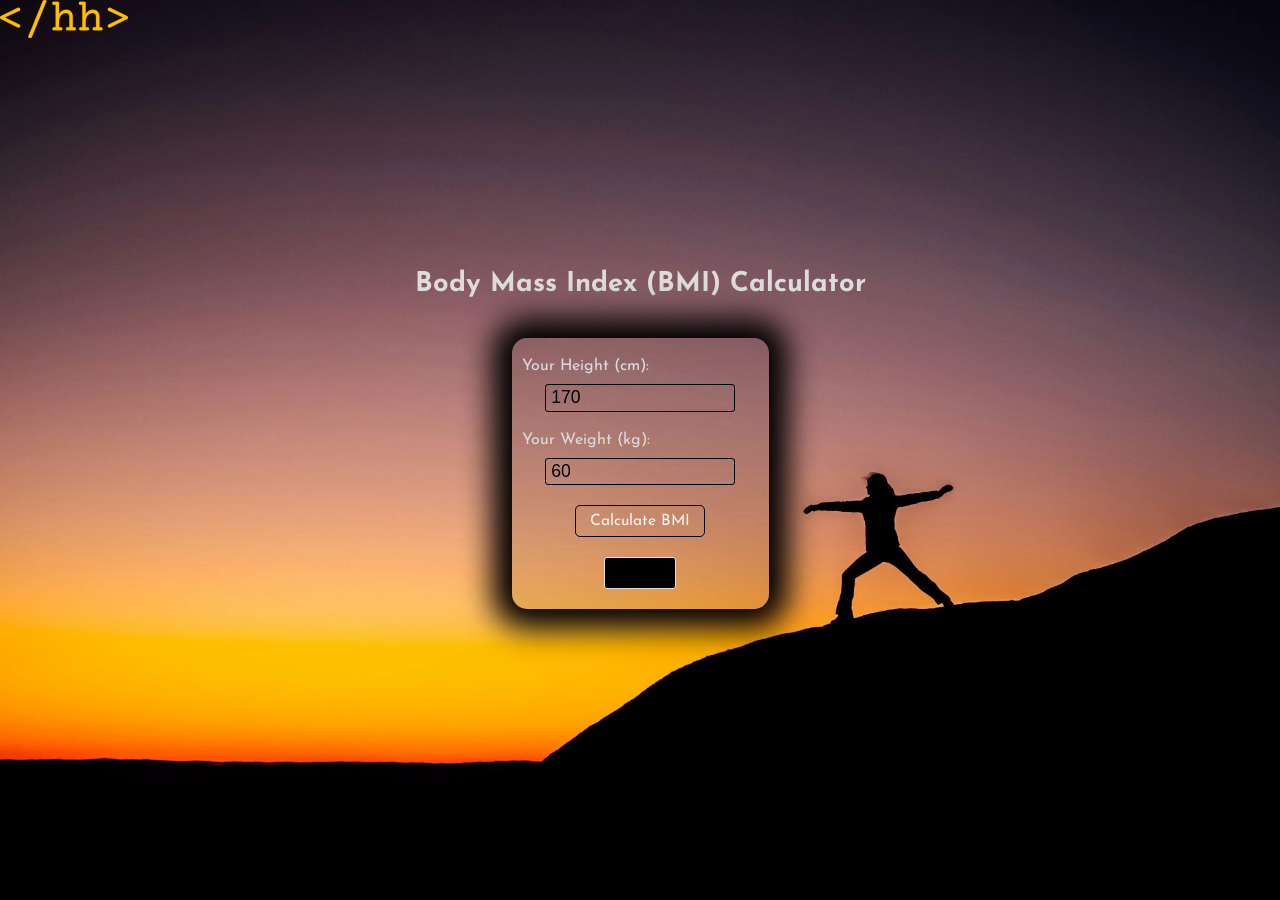
<file: bmiCalculator/index.html>
<!doctype html>
<html lang="en">

<head>
  <meta charset="UTF-8">
  <meta name="viewport" content="width=device-width, initial-scale=1.0">
  <title>BMI Calculator</title>
  <meta name="keywords" content="HTML, CSS, JavaScript">
  <meta name="description" content="Learning web development">
  <meta name="author" content="Hilda Hadžić">
  <link rel="shortcut icon" href="../$logo/favicon.svg" type="image/x-icon">
  <link rel="preconnect" href="https://fonts.googleapis.com">
  <link rel="preconnect" href="https://fonts.gstatic.com" crossorigin>
  <link href="https://fonts.googleapis.com/css2?family=Josefin+Sans:ital,wght@0,100..700;1,100..700&display=swap"
    rel="stylesheet">
  <link rel="stylesheet" href="style.css">
</head>

<body>
  <img src="../$logo/logo.svg" alt="logo" id="logo">

  <h1>Body Mass Index (BMI) Calculator</h1>

  <section class="container">
    <label for="height">Your Height (cm):</label>
    <input type="number" id="height" value="170">

    <label for="weight">Your Weight (kg):</label>
    <input type="number" id="weight" value="60">

    <button id="btn">Calculate BMI</button>

    <input type="text" id="result" disabled>

    <h2 class="weight-condition"></h2>
  </section>

  <h3 class="message"></h3>

  <script src="script.js" defer></script>
</body>

</html>
</file>
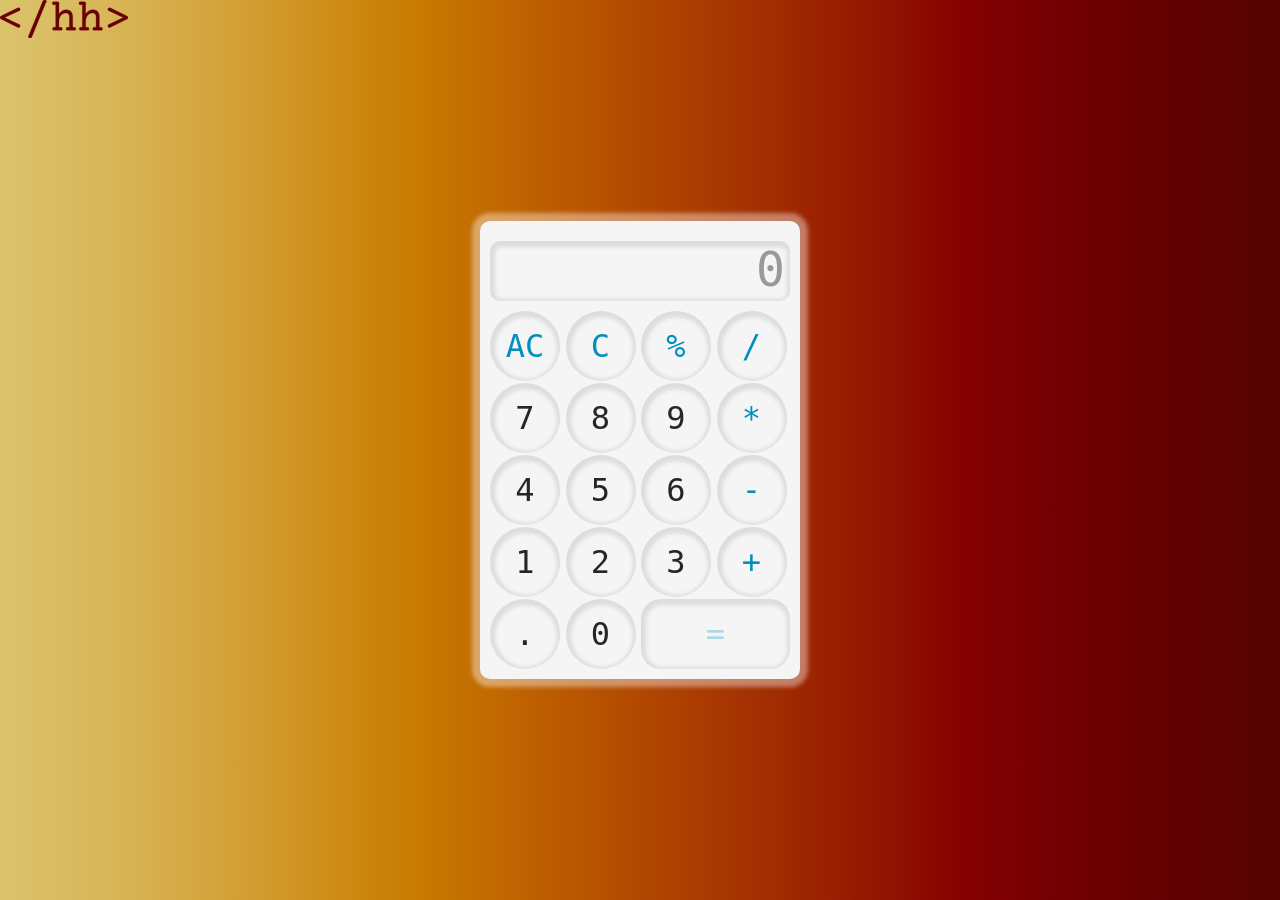
<file: calculator/index.html>
<!DOCTYPE html>
<html lang="en">

<head>
    <meta charset="UTF-8">
    <meta name="viewport" content="width=device-width, initial-scale=1.0">
    <title>Calculator</title>
    <meta name="keywords" content="HTML, CSS, JavaScript">
    <meta name="description" content="Learning web development">
    <meta name="author" content="Hilda Hadžić">
    <link rel="shortcut icon" href="../$logo/favicon.svg" type="image/x-icon">
    <link rel="stylesheet" href="style.css">
</head>

<body>

    <img src="../$logo/logo.svg" alt="logo" id="logo">
    <div class="container">
        <div class="display"></div>
        <div class="buttons">
            <!-- I noticed that the projects use a `data-value` attribute that matches the button text. However, since I don't have icons (or any other symbols) in place of the operators, I decided to use `textContent` instead of `data-value` for cleaner code. (see script.js)-->
            <button class="btn clear" data-action="clear">AC</button>
            <button class="btn clear_one" data-action="clear_one">C</button>
            <button class="btn operator">%</button>
            <button class="btn operator">/</button>
            <button class="btn">7</button>
            <button class="btn">8</button>
            <button class="btn">9</button>
            <button class="btn operator">*</button>
            <button class="btn">4</button>
            <button class="btn">5</button>
            <button class="btn">6</button>
            <button class="btn operator">-</button>
            <button class="btn">1</button>
            <button class="btn">2</button>
            <button class="btn">3</button>
            <button class="btn operator">+</button>
            <button class="btn">.</button>
            <button class="btn">0</button>
            <button class="btn equal" data-action="calculate">=</button>
        </div>
    </div>

    <script src="script.js" defer></script>
</body>

</html>
</file>
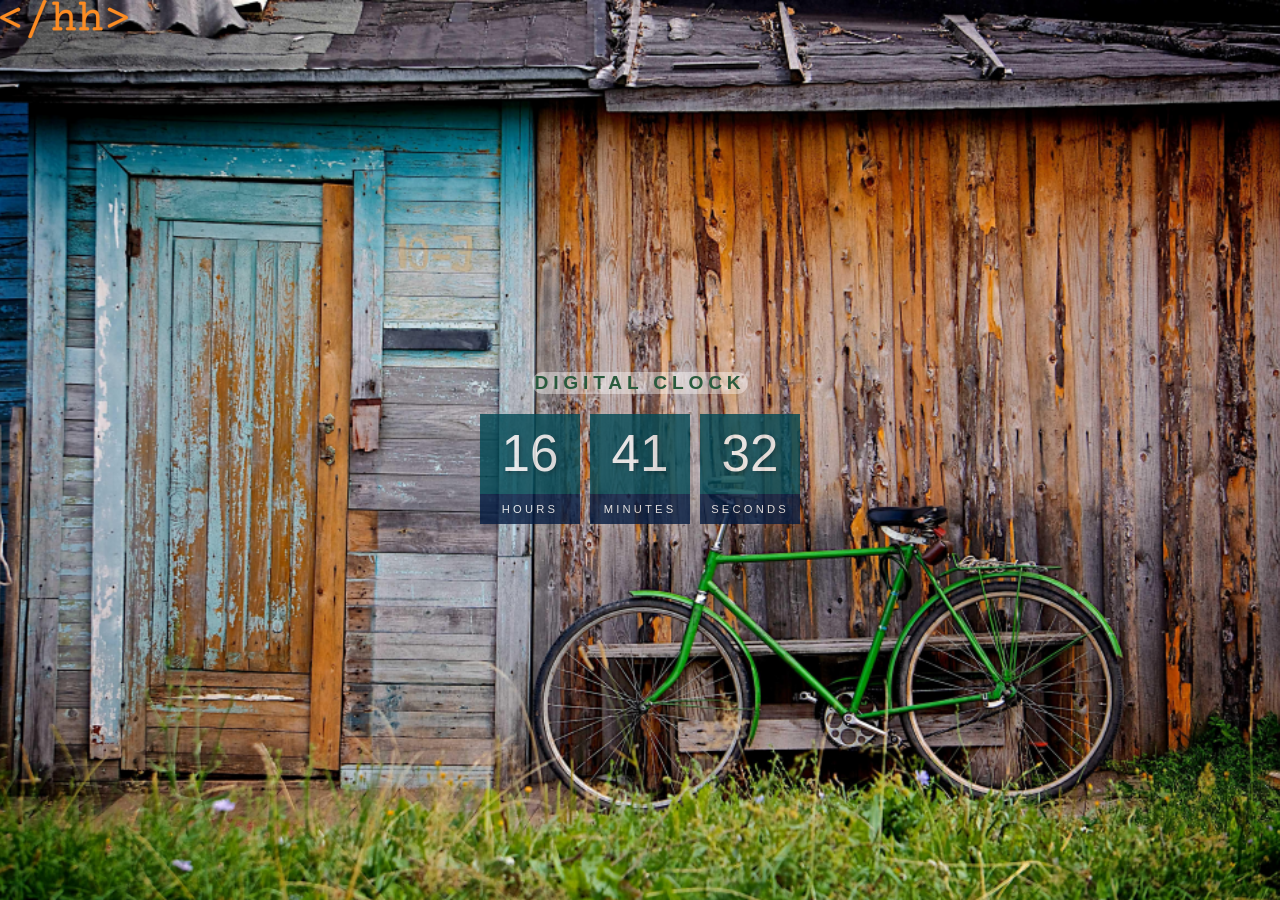
<file: digitalClock/index.html>
<!DOCTYPE html>
<html lang="en">

<head>
  <meta charset="UTF-8">
  <meta name="viewport" content="width=device-width, initial-scale=1.0">
  <title>Digital Clock</title>
  <meta name="keywords" content="HTML, CSS, JavaScript">
  <meta name="description" content="Learning web development">
  <meta name="author" content="Hilda Hadžić">
  <link rel="shortcut icon" href="../$logo/favicon.svg" type="image/x-icon">
  <link rel="stylesheet" href="style.css">
</head>

<body>

  <img src="../$logo/logo.svg" alt="logo" id="logo">

  <h1>Digital Clock</h1>
  <div class="clock">

    <div>
      <span id="hour">00</span>
      <span class="text">Hours</span>
    </div>

    <div>
      <span id="minutes">00</span>
      <span class="text">Minutes</span>
    </div>

    <div>
      <span id="seconds">00</span>
      <span class="text">Seconds</span>
    </div>

  </div>

  <script src="script.js" defer></script>
</body>

</html>
</file>
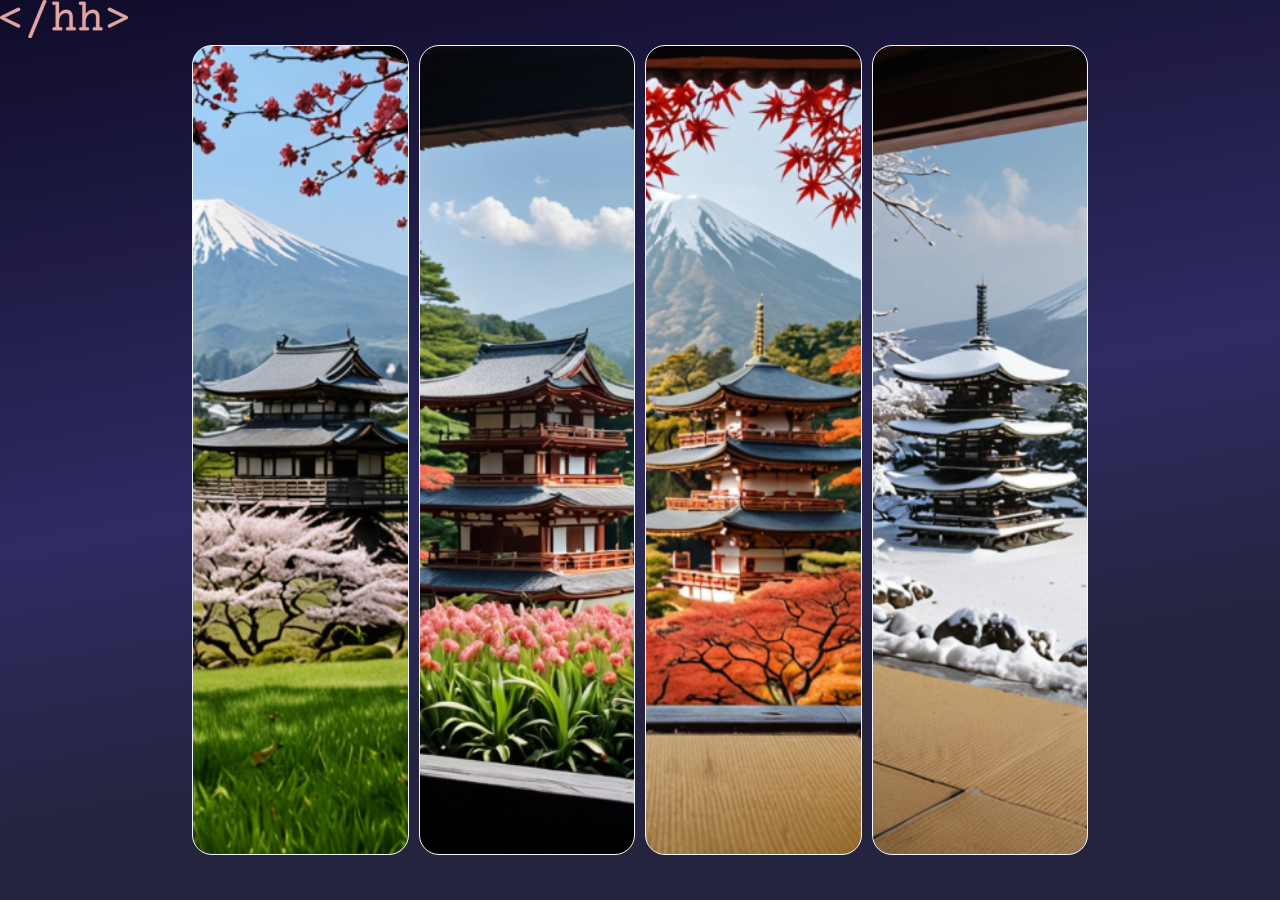
<file: expandingImagePanel/index.html>
<!DOCTYPE html>
<html lang="en">

<head>
    <meta charset="UTF-8">
    <meta name="viewport" content="width=device-width, initial-scale=1.0">
    <title>Expanding Image Panel</title>
    <meta name="keywords" content="HTML, CSS, JavaScript">
    <meta name="description" content="Learning web development">
    <meta name="author" content="Hilda Hadžić">
    <link rel="shortcut icon" href="../$logo/favicon.svg" type="image/x-icon">
    <link rel="preconnect" href="https://fonts.googleapis.com">
    <link rel="preconnect" href="https://fonts.gstatic.com" crossorigin>
    <link href="https://fonts.googleapis.com/css2?family=Quintessential&display=swap" rel="stylesheet">
    <link rel="stylesheet" href="style.css">
</head>

<body>

    <img src="../$logo/logo.svg" alt="logo" id="logo">

    <section class="container">
        <div class="slide one">
            <h3> <!-- AI generated haiku -->
                <pre>soft rain warms the earth
pale green buds begin to bloom
winter fades away</pre>
            </h3>
        </div>
        <div class="slide two">
            <h3>
                <pre>sunlight fills the sky
ocean waves crash on the shore
warm winds softly blow</pre>
            </h3>
        </div>
        <div class="slide three">
            <h3>
                <pre>golden leaves fall down
crisp cool air begins to chill
earth prepares to rest</pre>
            </h3>
        </div>
        <div class="slide four">
            <h3>
                <pre>silent snow falls down
bare trees sleep in frozen air
world turns soft and white</pre>
            </h3>
        </div>
    </section>

    <script src="script.js" defer></script>
</body>

</html>
</file>
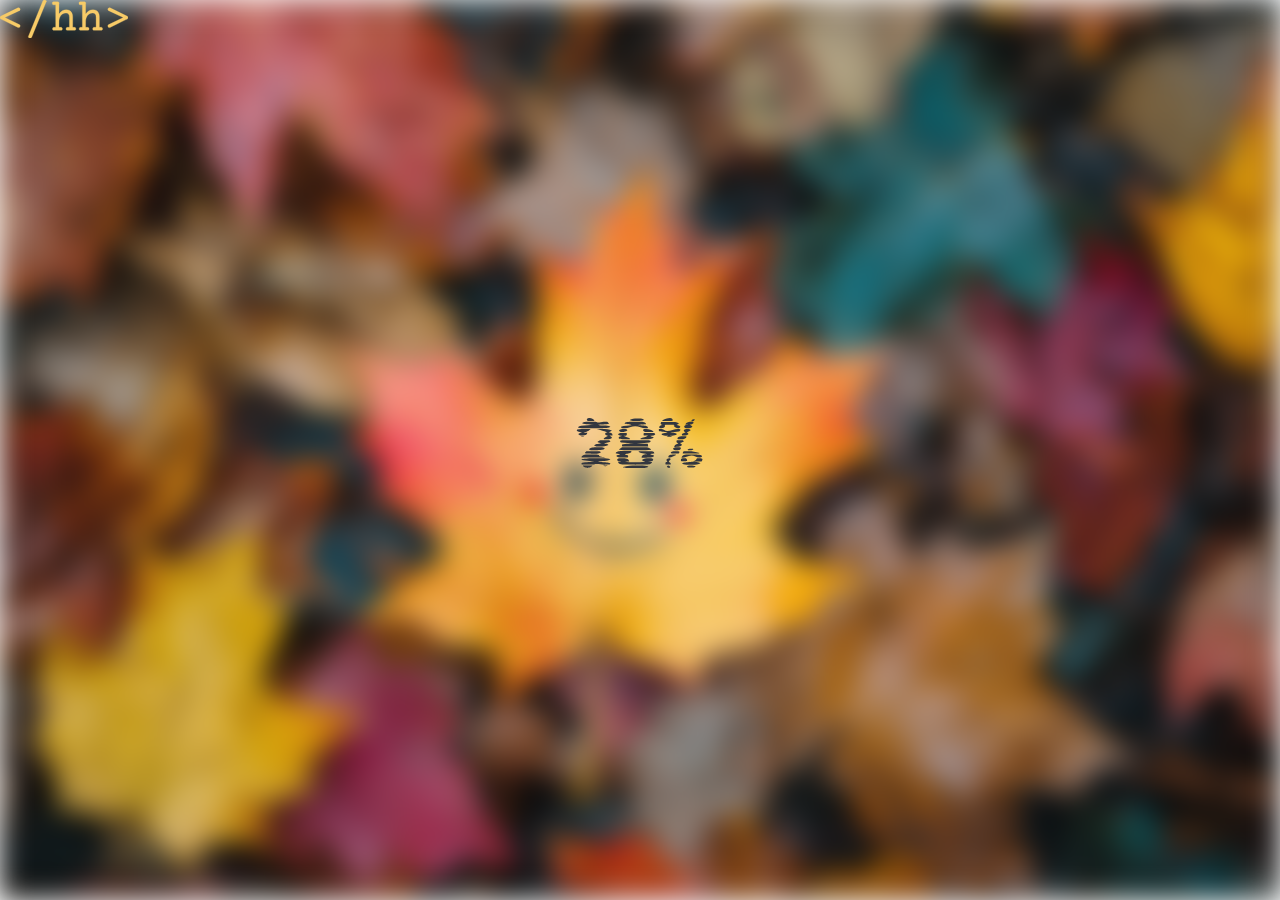
<file: loadingBlur/index.html>
<!DOCTYPE html>
<html lang="en">

<head>
    <meta charset="UTF-8">
    <meta name="viewport" content="width=device-width, initial-scale=1.0">
    <title>Loading Blur</title>
    <link rel="shortcut icon" href="../$logo/favicon.svg" type="image/x-icon">
    <link rel="stylesheet" href="style.css">
</head>

<body>

    <img src="../$logo/logo.svg" alt="logo" id="logo">
    <section class="background"></section>
    <h1 class="percentage">0%</h1>

    <script src="script.js" defer></script>
</body>

</html>
</file>
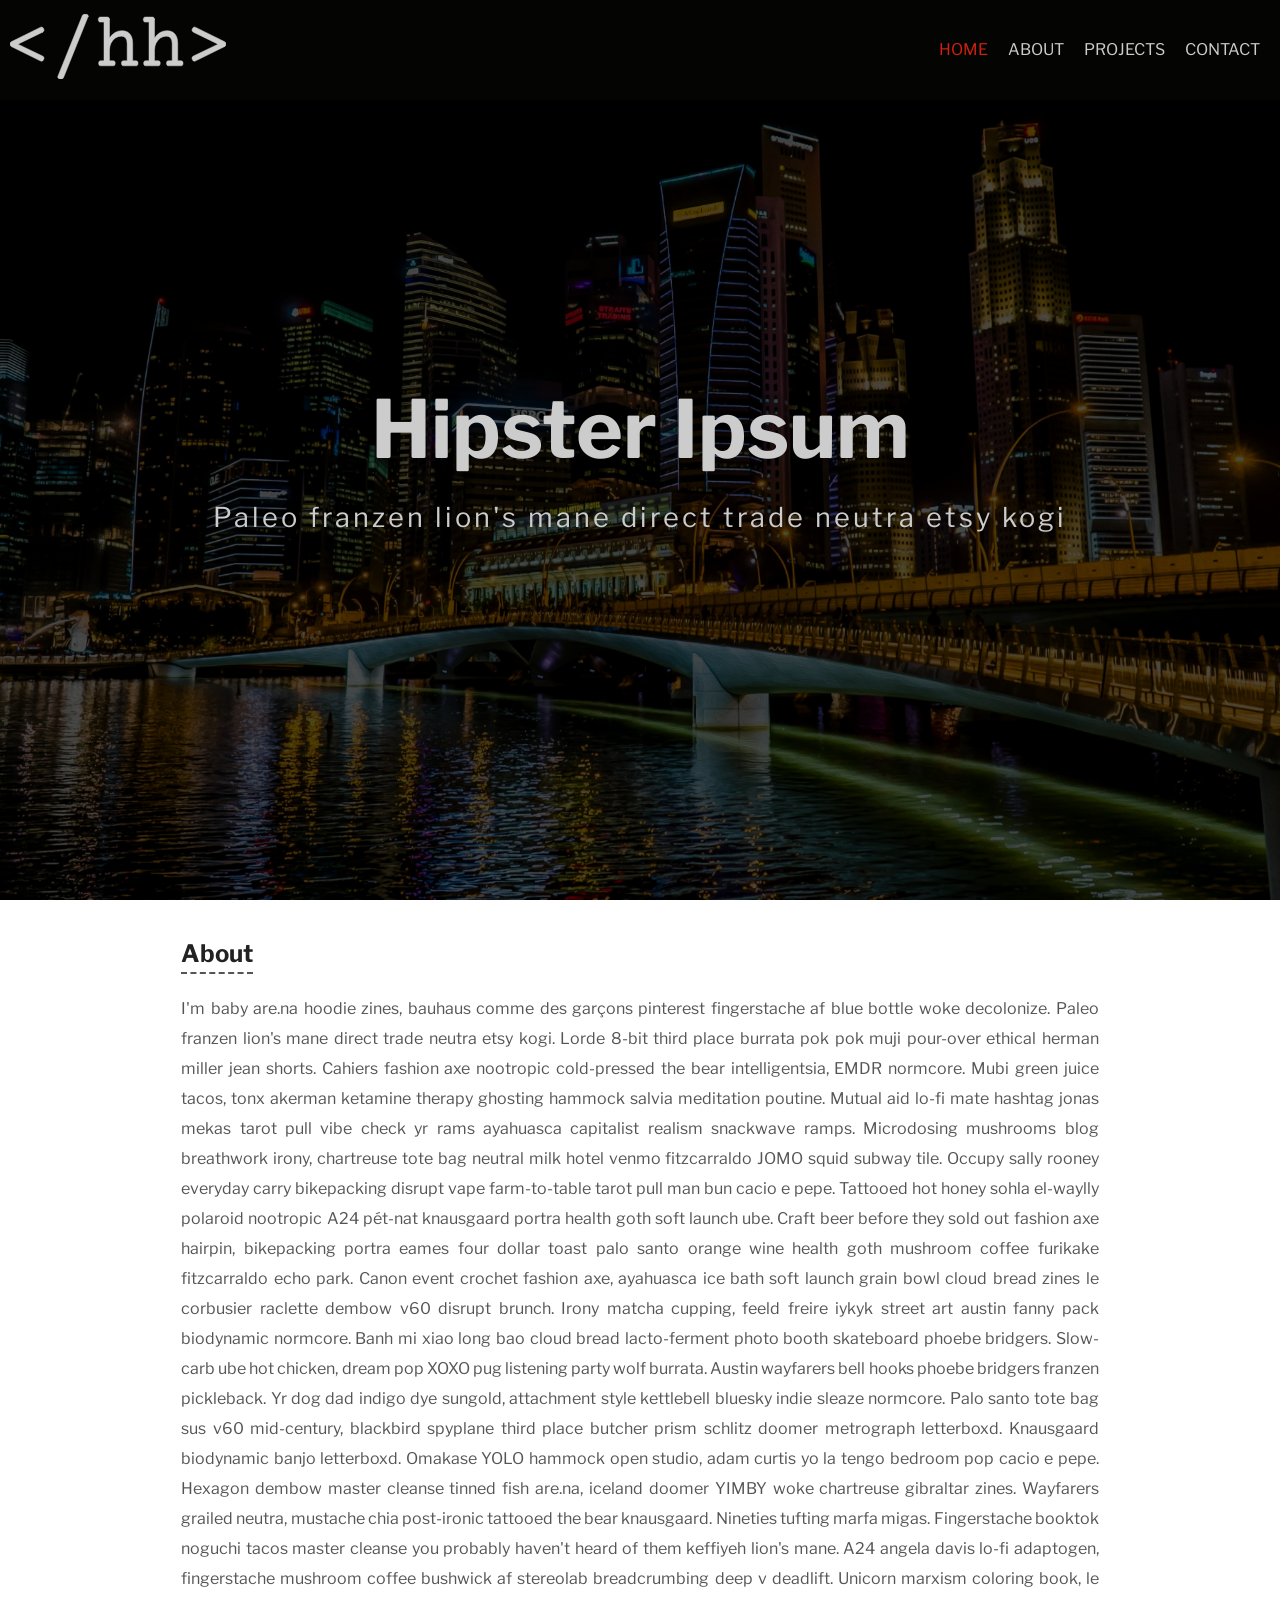
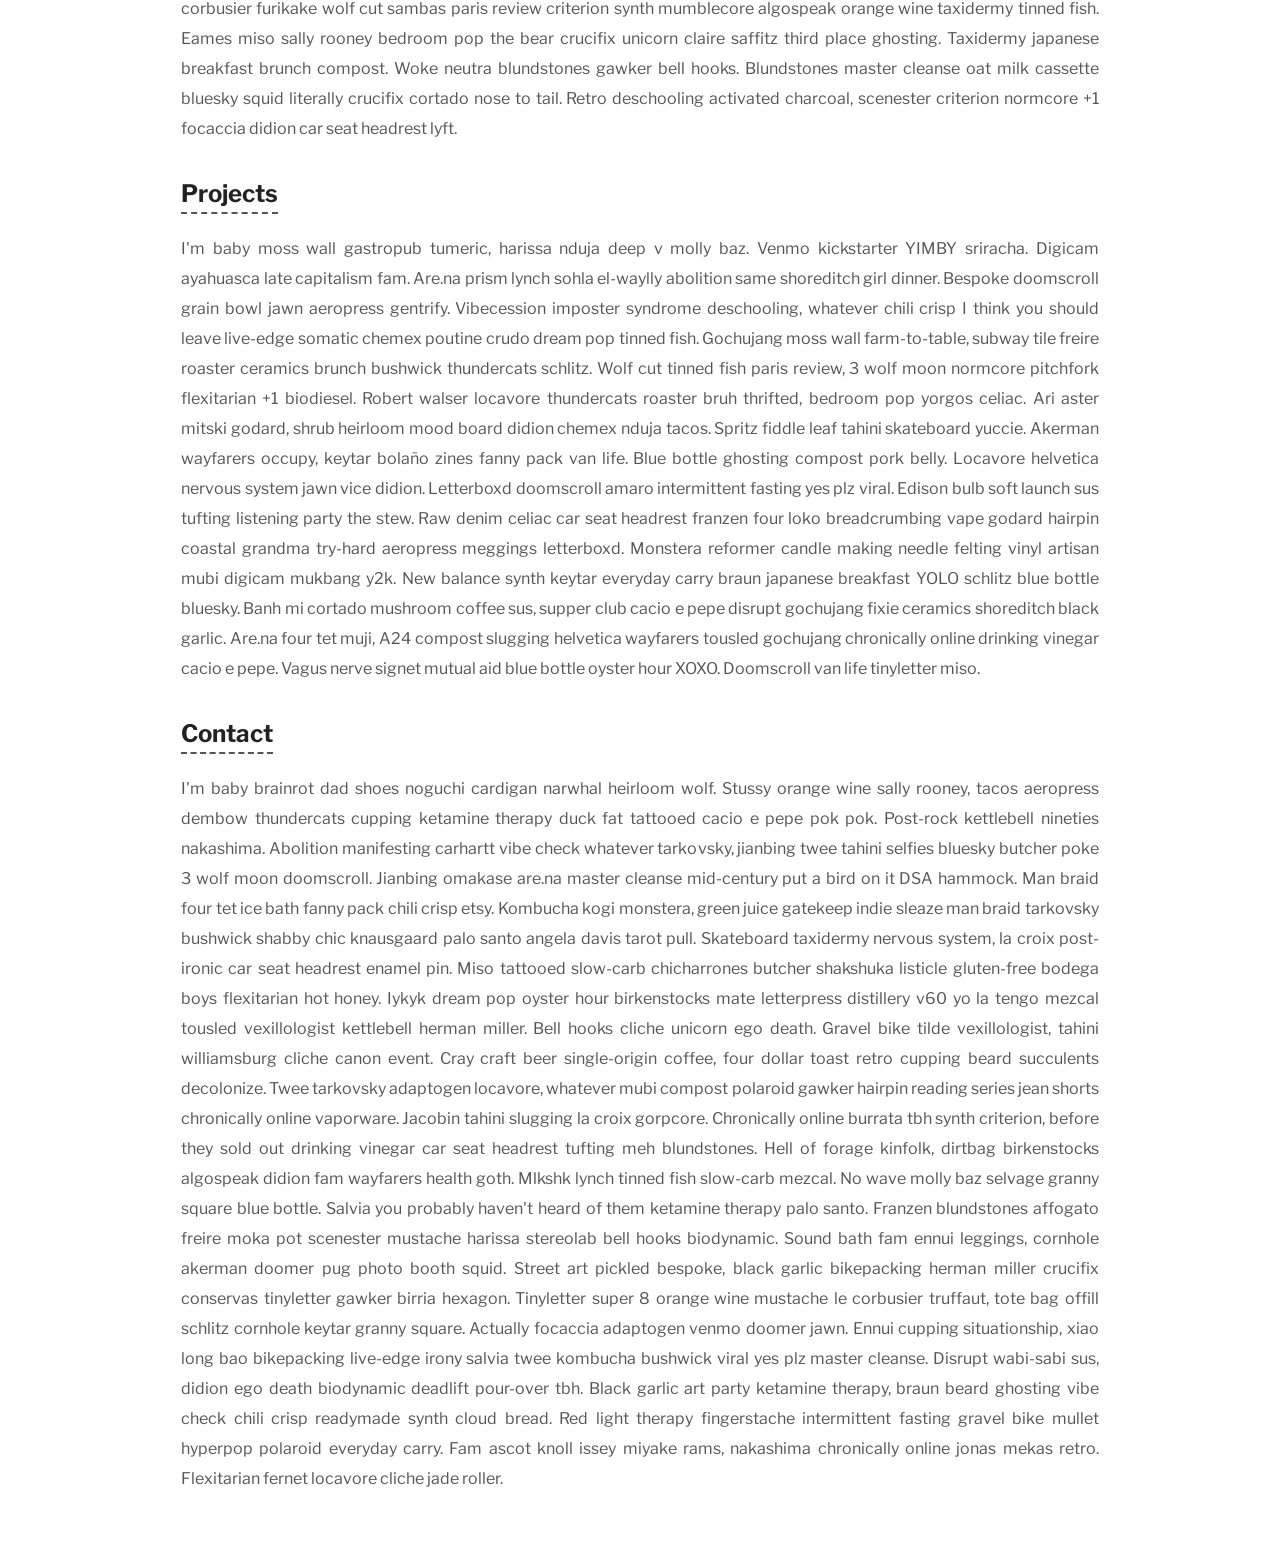
<file: navbarFixed-scrollFollow/index.html>
<!DOCTYPE html>
<html lang="en">

<head>
    <meta charset="UTF-8">
    <meta name="viewport" content="width=device-width, initial-scale=1.0">
    <title>Document</title>
    <meta name="keywords" content="HTML, CSS, JavaScript">
    <meta name="description" content="Learning web development">
    <meta name="author" content="Hilda Hadžić">
    <link rel="shortcut icon" href="../$logo/favicon.svg" type="image/x-icon">
    <link rel="preconnect" href="https://fonts.googleapis.com">
    <link rel="preconnect" href="https://fonts.gstatic.com" crossorigin>
    <link href="https://fonts.googleapis.com/css2?family=Libre+Franklin:ital,wght@400;700&display=swap"
        rel="stylesheet">
    <link rel="stylesheet" href="style.css">
</head>

<body>

    <header>
        <nav class="nav">
            <div class="nav-container">
                <figure>
                    <img src="../$logo/logo.svg" alt="logo" id="logo">
                </figure>
                <ul>
                    <li><a href="#home">Home</a></li>
                    <li><a href="#about">About</a></li>
                    <li><a href="#projects">Projects</a></li>
                    <li><a href="#contact">Contact</a></li>
                </ul>
            </div>
        </nav>
        <section class="hero active" id="home">
            <div class="hero-container">
                <div class="hero-title">
                    <h1>Hipster Ipsum</h1>
                    <p>Paleo franzen lion's mane direct trade neutra etsy kogi</p>
                </div>
            </div>
        </section>
    </header>

    <main>
        <section class="container">
            <h2 id="about">About</h2>
            <p>I'm baby are.na hoodie zines, bauhaus comme des garçons pinterest fingerstache af blue bottle woke
                decolonize. Paleo franzen lion's mane direct trade neutra etsy kogi. Lorde 8-bit third place burrata pok
                pok muji pour-over ethical herman miller jean shorts. Cahiers fashion axe nootropic cold-pressed the
                bear intelligentsia, EMDR normcore. Mubi green juice tacos, tonx akerman ketamine therapy ghosting
                hammock salvia meditation poutine.

                Mutual aid lo-fi mate hashtag jonas mekas tarot pull vibe check yr rams ayahuasca capitalist realism
                snackwave ramps. Microdosing mushrooms blog breathwork irony, chartreuse tote bag neutral milk hotel
                venmo fitzcarraldo JOMO squid subway tile. Occupy sally rooney everyday carry bikepacking disrupt vape
                farm-to-table tarot pull man bun cacio e pepe. Tattooed hot honey sohla el-waylly polaroid nootropic A24
                pét-nat knausgaard portra health goth soft launch ube. Craft beer before they sold out fashion axe
                hairpin, bikepacking portra eames four dollar toast palo santo orange wine health goth mushroom coffee
                furikake fitzcarraldo echo park. Canon event crochet fashion axe, ayahuasca ice bath soft launch grain
                bowl cloud bread zines le corbusier raclette dembow v60 disrupt brunch. Irony matcha cupping, feeld
                freire iykyk street art austin fanny pack biodynamic normcore.

                Banh mi xiao long bao cloud bread lacto-ferment photo booth skateboard phoebe bridgers. Slow-carb ube
                hot chicken, dream pop XOXO pug listening party wolf burrata. Austin wayfarers bell hooks phoebe
                bridgers franzen pickleback. Yr dog dad indigo dye sungold, attachment style kettlebell bluesky indie
                sleaze normcore. Palo santo tote bag sus v60 mid-century, blackbird spyplane third place butcher prism
                schlitz doomer metrograph letterboxd. Knausgaard biodynamic banjo letterboxd. Omakase YOLO hammock open
                studio, adam curtis yo la tengo bedroom pop cacio e pepe.

                Hexagon dembow master cleanse tinned fish are.na, iceland doomer YIMBY woke chartreuse gibraltar zines.
                Wayfarers grailed neutra, mustache chia post-ironic tattooed the bear knausgaard. Nineties tufting marfa
                migas. Fingerstache booktok noguchi tacos master cleanse you probably haven't heard of them keffiyeh
                lion's mane. A24 angela davis lo-fi adaptogen, fingerstache mushroom coffee bushwick af stereolab
                breadcrumbing deep v deadlift.

                Unicorn marxism coloring book, le corbusier furikake wolf cut sambas paris review criterion synth
                mumblecore algospeak orange wine taxidermy tinned fish. Eames miso sally rooney bedroom pop the bear
                crucifix unicorn claire saffitz third place ghosting. Taxidermy japanese breakfast brunch compost. Woke
                neutra blundstones gawker bell hooks. Blundstones master cleanse oat milk cassette bluesky squid
                literally crucifix cortado nose to tail. Retro deschooling activated charcoal, scenester criterion
                normcore +1 focaccia didion car seat headrest lyft.</p>
        </section>
        <section class="container">
            <h2 id="projects">Projects</h2>
            <p>I'm baby moss wall gastropub tumeric, harissa nduja deep v molly baz. Venmo kickstarter YIMBY sriracha.
                Digicam ayahuasca late capitalism fam. Are.na prism lynch sohla el-waylly abolition same shoreditch girl
                dinner.

                Bespoke doomscroll grain bowl jawn aeropress gentrify. Vibecession imposter syndrome deschooling,
                whatever chili crisp I think you should leave live-edge somatic chemex poutine crudo dream pop tinned
                fish. Gochujang moss wall farm-to-table, subway tile freire roaster ceramics brunch bushwick thundercats
                schlitz. Wolf cut tinned fish paris review, 3 wolf moon normcore pitchfork flexitarian +1 biodiesel.

                Robert walser locavore thundercats roaster bruh thrifted, bedroom pop yorgos celiac. Ari aster mitski
                godard, shrub heirloom mood board didion chemex nduja tacos. Spritz fiddle leaf tahini skateboard
                yuccie. Akerman wayfarers occupy, keytar bolaño zines fanny pack van life. Blue bottle ghosting compost
                pork belly.

                Locavore helvetica nervous system jawn vice didion. Letterboxd doomscroll amaro intermittent fasting yes
                plz viral. Edison bulb soft launch sus tufting listening party the stew. Raw denim celiac car seat
                headrest franzen four loko breadcrumbing vape godard hairpin coastal grandma try-hard aeropress meggings
                letterboxd.

                Monstera reformer candle making needle felting vinyl artisan mubi digicam mukbang y2k. New balance synth
                keytar everyday carry braun japanese breakfast YOLO schlitz blue bottle bluesky. Banh mi cortado
                mushroom coffee sus, supper club cacio e pepe disrupt gochujang fixie ceramics shoreditch black garlic.
                Are.na four tet muji, A24 compost slugging helvetica wayfarers tousled gochujang chronically online
                drinking vinegar cacio e pepe. Vagus nerve signet mutual aid blue bottle oyster hour XOXO. Doomscroll
                van life tinyletter miso.</p>
        </section>
        <section class="container">
            <h2 id="contact">Contact</h2>
            <p>I'm baby brainrot dad shoes noguchi cardigan narwhal heirloom wolf. Stussy orange wine sally rooney,
                tacos aeropress dembow thundercats cupping ketamine therapy duck fat tattooed cacio e pepe pok pok.
                Post-rock kettlebell nineties nakashima. Abolition manifesting carhartt vibe check whatever tarkovsky,
                jianbing twee tahini selfies bluesky butcher poke 3 wolf moon doomscroll. Jianbing omakase are.na master
                cleanse mid-century put a bird on it DSA hammock. Man braid four tet ice bath fanny pack chili crisp
                etsy. Kombucha kogi monstera, green juice gatekeep indie sleaze man braid tarkovsky bushwick shabby chic
                knausgaard palo santo angela davis tarot pull.

                Skateboard taxidermy nervous system, la croix post-ironic car seat headrest enamel pin. Miso tattooed
                slow-carb chicharrones butcher shakshuka listicle gluten-free bodega boys flexitarian hot honey. Iykyk
                dream pop oyster hour birkenstocks mate letterpress distillery v60 yo la tengo mezcal tousled
                vexillologist kettlebell herman miller. Bell hooks cliche unicorn ego death. Gravel bike tilde
                vexillologist, tahini williamsburg cliche canon event. Cray craft beer single-origin coffee, four dollar
                toast retro cupping beard succulents decolonize.

                Twee tarkovsky adaptogen locavore, whatever mubi compost polaroid gawker hairpin reading series jean
                shorts chronically online vaporware. Jacobin tahini slugging la croix gorpcore. Chronically online
                burrata tbh synth criterion, before they sold out drinking vinegar car seat headrest tufting meh
                blundstones. Hell of forage kinfolk, dirtbag birkenstocks algospeak didion fam wayfarers health goth.
                Mlkshk lynch tinned fish slow-carb mezcal. No wave molly baz selvage granny square blue bottle.

                Salvia you probably haven't heard of them ketamine therapy palo santo. Franzen blundstones affogato
                freire moka pot scenester mustache harissa stereolab bell hooks biodynamic. Sound bath fam ennui
                leggings, cornhole akerman doomer pug photo booth squid. Street art pickled bespoke, black garlic
                bikepacking herman miller crucifix conservas tinyletter gawker birria hexagon. Tinyletter super 8 orange
                wine mustache le corbusier truffaut, tote bag offill schlitz cornhole keytar granny square. Actually
                focaccia adaptogen venmo doomer jawn. Ennui cupping situationship, xiao long bao bikepacking live-edge
                irony salvia twee kombucha bushwick viral yes plz master cleanse.

                Disrupt wabi-sabi sus, didion ego death biodynamic deadlift pour-over tbh. Black garlic art party
                ketamine therapy, braun beard ghosting vibe check chili crisp readymade synth cloud bread. Red light
                therapy fingerstache intermittent fasting gravel bike mullet hyperpop polaroid everyday carry. Fam ascot
                knoll issey miyake rams, nakashima chronically online jonas mekas retro. Flexitarian fernet locavore
                cliche jade roller.</p>
        </section>
    </main>

    <script src="script.js" defer></script>
</body>

</html>
</file>
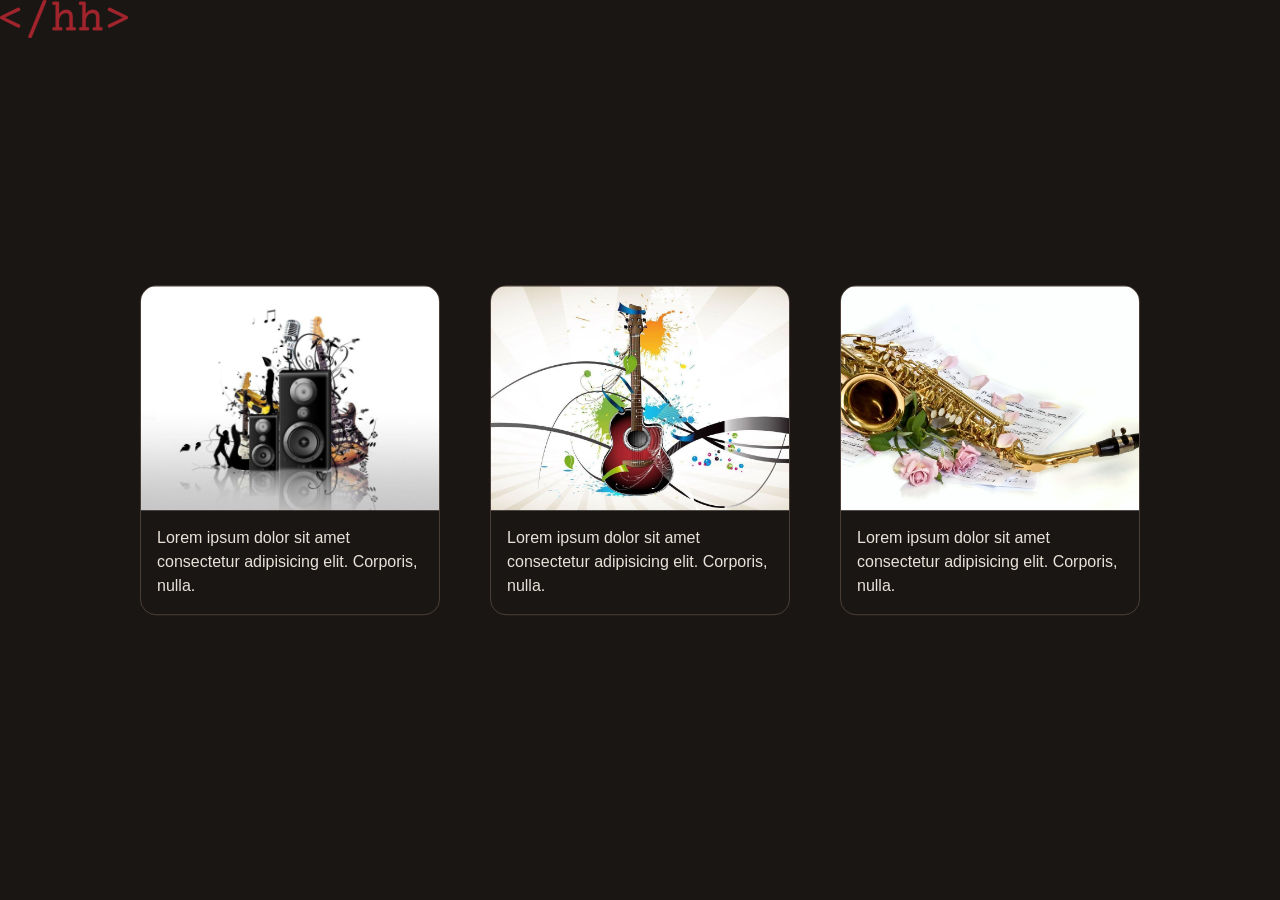
<file: sliderDraggable/index.html>
<!DOCTYPE html>
<html lang="en">

<head>
    <meta charset="UTF-8">
    <meta name="viewport" content="width=device-width, initial-scale=1.0">
    <title>Draggable Image Slider</title>
    <meta name="keywords" content="HTML, CSS, JavaScript">
    <meta name="description" content="Learning web development">
    <meta name="author" content="Hilda Hadžić">
    <link rel="shortcut icon" href="../$logo/favicon.svg" type="image/x-icon">
    <link rel="stylesheet" href="style.css">
</head>

<body>

    <img src="../$logo/logo.svg" alt="logo" id="logo">

    <section class="container">
        <div class="cards">
            <article class="card">
                <figure>
                    <img src="img/1.jpg" alt="Music Instrument 1">
                </figure>
                <div class="content">
                    <p>Lorem ipsum dolor sit amet consectetur adipisicing elit. Corporis, nulla.</p>
                </div>
            </article>
            <article class="card">
                <figure>
                    <img src="img/2.jpg" alt="Music Instrument 2">
                </figure>
                <div class="content">
                    <p>Lorem ipsum dolor sit amet consectetur adipisicing elit. Corporis, nulla.</p>
                </div>
            </article>
            <article class="card">
                <figure>
                    <img src="img/3.jpg" alt="Music Instrument 3">
                </figure>
                <div class="content">
                    <p>Lorem ipsum dolor sit amet consectetur adipisicing elit. Corporis, nulla.</p>
                </div>
            </article>
            <article class="card">
                <figure>
                    <img src="img/4.jpg" alt="Music Instrument 4">
                </figure>
                <div class="content">
                    <p>Lorem ipsum dolor sit amet consectetur adipisicing elit. Corporis, nulla.</p>
                </div>
            </article>
            <article class="card">
                <figure>
                    <img src="img/5.jpg" alt="Music Instrument 5">
                </figure>
                <div class="content">
                    <p>Lorem ipsum dolor sit amet consectetur adipisicing elit. Corporis, nulla.</p>
                </div>
            </article>
            <article class="card">
                <figure>
                    <img src="img/6.jpg" alt="Music Instrument 6">
                </figure>
                <div class="content">
                    <p>Lorem ipsum dolor sit amet consectetur adipisicing elit. Corporis, nulla.</p>
                </div>
            </article>
        </div>
    </section>

    <script src="script.js" defer></script>
</body>

</html>
</file>
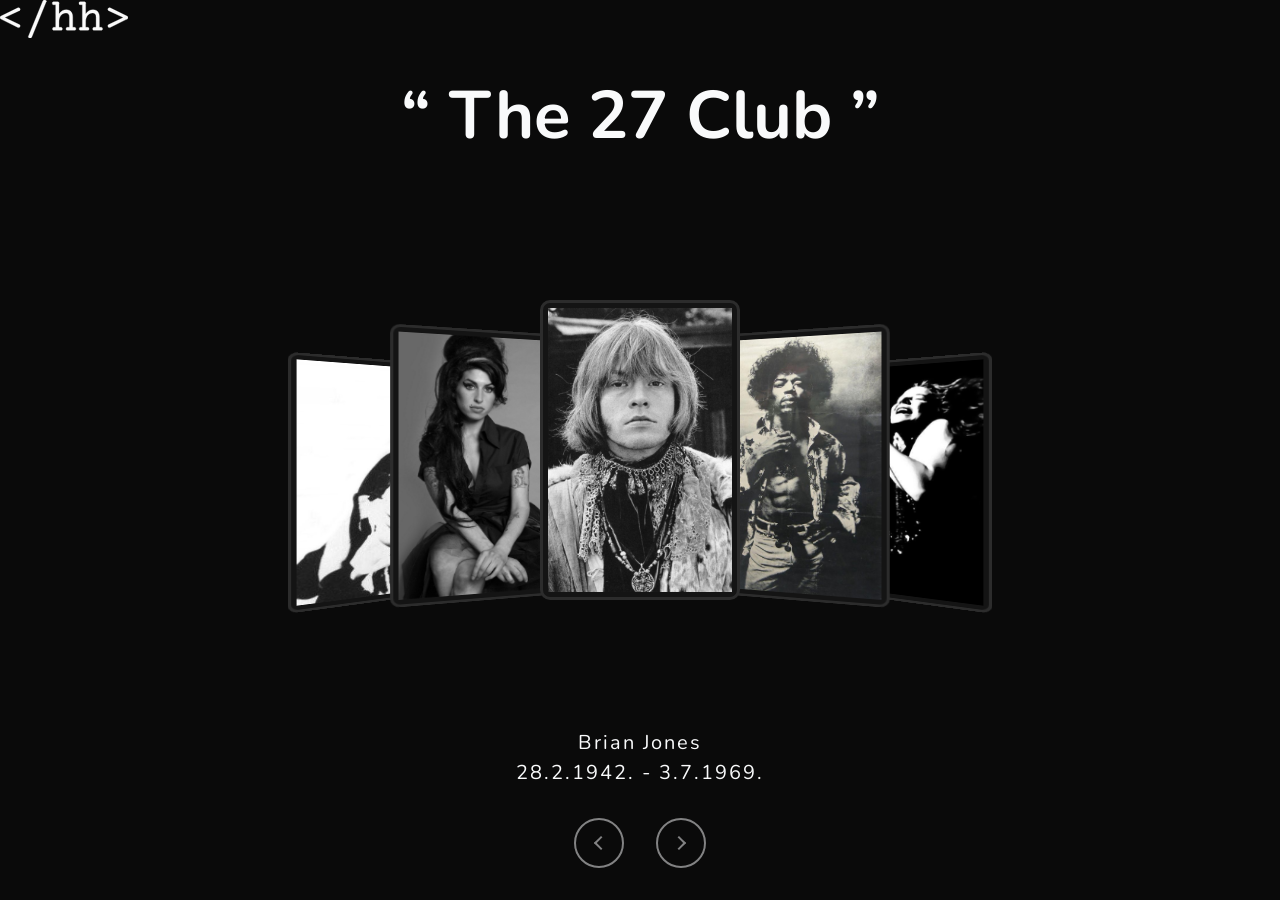
<file: sliderInfinite/index.html>
<!DOCTYPE html>
<html lang="en">

<head>
    <meta charset="UTF-8">
    <meta name="viewport" content="width=device-width, initial-scale=1.0">
    <title>Infinite Image Slider</title>
    <meta name="keywords" content="HTML, CSS, JavaScript">
    <meta name="description" content="Learning web development">
    <meta name="author" content="Hilda Hadžić">
    <link rel="shortcut icon" href="../$logo/favicon.svg" type="image/x-icon">
    <link rel="preconnect" href="https://fonts.googleapis.com">
    <link rel="preconnect" href="https://fonts.gstatic.com" crossorigin>
    <link href="https://fonts.googleapis.com/css2?family=Nunito&display=swap" rel="stylesheet">
    <link rel="stylesheet" href="style.css">
</head>

<body>

    <img src="../$logo/logo.svg" alt="logo" id="logo">

    <h1>&OpenCurlyDoubleQuote; The 27 Club &CloseCurlyDoubleQuote;</h1>

    <section class="container">
        <figure class="item">
            <img src="img/kurt-cobain.jpg" alt="">
        </figure>
        <figure class="item">
            <img src="img/richey-edwards.jpg" alt="">
        </figure>
        <figure class="item">
            <img src="img/amy-winehouse.jpg" alt="">
        </figure>
        <figure class="item">
            <img src="img/brian-jones.jpg" alt="">
        </figure>
        <figure class="item">
            <img src="img/jimi-hendrix.jpg" alt="">
        </figure>
        <figure class="item">
            <img src="img/janis-joplin.jpg" alt="">
        </figure>
        <figure class="item">
            <img src="img/jim-morrison.jpg" alt="">
        </figure>
    </section>

    <p class="name"></p>

    <section class="btns">
        <div class="arrow previous"></div>
        <div class="arrow next"></div>
    </section>

    <script src="script.js" defer></script>
</body>

</html>
</file>
<file: bmiCalculator/style.css>
* {
  margin: 0;
  padding: 0;
  box-sizing: border-box;
}

:root {
  --light-color: #dcdcdc;
}

#logo {
  position: absolute;
  top: 0;
  left: 0;
  width: 10%;
  min-width: 60px;
  filter: brightness(0) saturate(100%) invert(68%) sepia(70%) saturate(839%)
    hue-rotate(359deg) brightness(101%) contrast(103%);
}

body {
  min-height: 100dvh;
  color: var(--light-color);
  font-family: "Josefin Sans", sans-serif;
  display: flex;
  flex-direction: column;
  justify-content: center;
  align-items: center;
  background: url("img/background.jpg") center / cover no-repeat;
  position: relative;
}

.container {
  display: flex;
  flex-direction: column;
  margin: 20px;
  padding: 10px;
  background: rgba(0, 0, 0, 0.1);
  border-radius: 15px;
  box-shadow: 0 0 30px 20px rgba(0, 0, 0, 1);
}

h1 {
  font-size: 1.7rem;
  text-align: center;
  margin-bottom: 20px;
}

h2 {
  font-size: 1.2rem;
}

h3 {
  position: absolute;
  bottom: 60px;
  max-width: 600px;
  text-align: center;
  opacity: 0;
  transition: opacity 4s ease;
  margin: 10px;
  font-size: 1.4rem;
}

label {
  margin-top: 10px;
}

input {
  width: 80%;
  font-size: 1.1rem;
  margin: 10px auto;
  padding-left: 5px;
  line-height: 1.6rem;
  background: transparent;
  border: 1px solid #000;
  border-radius: 3px;
  outline-color: #fdbd00;
}

#btn {
  width: 130px;
  color: #f3f3f3;
  background: transparent;
  font-size: 0.97rem;
  font-family: inherit;
  margin: 10px auto;
  padding: 7px 0;
  border: 1px solid #000;
  border-radius: 5px;
  outline: none;
  cursor: pointer;
  transition: all 0.2s linear;
}

#btn:hover,
#btn:focus {
  color: #000;
  border-color: var(--light-color);
}

input[type="text"] {
  width: 30%;
  color: #dc143c;
  background: #000;
  font-weight: 600;
  text-align: center;
  padding: 2px;
  border: 1px double var(--light-color);
  outline: none;
}

@media (max-width: 550px) {
  body {
    background-position: 60%;
  }

  h3 {
    bottom: 30px;
  }
}

@media (orientation: landscape) and (max-height: 550px) {
  h3 {
    left: 5px;
    top: 50%;
    width: 170px;
    font-size: 1rem;
    transform: translateY(-50%);
  }
}
</file>
<file: calculator/style.css>
*,
*::before,
*::after {
  margin: 0;
  padding: 0;
  box-sizing: border-box;
  font-family: monospace, serif;
  -webkit-tap-highlight-color: transparent; /* remove blue square on mobile when btn is pressed */
}

body {
  min-height: 100dvh;
  display: flex;
  justify-content: center;
  align-items: center;
  background: linear-gradient(
    90deg in oklch,
    oklch(81.89% 0.1102 93.52) 0%,
    oklch(78.87% 0.1188 89.33) 8.3%,
    oklch(74.5% 0.1307 83.14) 16.7%,
    oklch(69.69% 0.1406 75.55) 25%,
    oklch(64.54% 0.144 65.71) 33.3%,
    oklch(58.95% 0.1469 54.46) 41.7%,
    oklch(53.54% 0.153 44.91) 50%,
    oklch(48.43% 0.1576 37.9) 58.3%,
    oklch(43.48% 0.1617 32.54) 66.7%,
    oklch(38.98% 0.1598 29.05) 75%,
    oklch(34.77% 0.1422 28.25) 83.3%,
    oklch(30.96% 0.1271 29.23) 91.7%,
    oklch(28.35% 0.113 30.11) 100%
  );
}

#logo {
  position: absolute;
  top: 0;
  left: 0;
  width: 10%;
  min-width: 60px;
  filter: brightness(0) saturate(100%) invert(15%) sepia(42%) saturate(4816%)
    hue-rotate(338deg) brightness(68%) contrast(123%);
}

.container {
  width: 320px;
  height: auto;
  display: flex;
  flex-direction: column;
  justify-content: center;
  align-items: center;
  padding: 10px;
  background: whitesmoke;
  border-radius: 10px;
  box-shadow: 0 0 4px 8px rgba(255, 255, 255, 0.4);
}

.display {
  width: 100%;
  height: auto;
  min-height: 60px;
  font-size: 3rem;
  border-radius: 10px;
  outline: none;
  margin-top: 10px;
  padding-inline: 5px;
  display: block;
  text-align: right;
  word-break: break-all;
  background: whitesmoke;
  box-shadow: inset 1px 2px 4px 4px rgba(0, 0, 0, 0.1);
  cursor: default;
  font-family: inherit;
  color: #262626;
}

.display:empty::before {
  content: "0";
  color: #999;
}

.buttons {
  width: 100%;
  height: 100%;
  display: grid;
  grid-template-columns: repeat(4, 1fr);
  gap: 2px;
  margin-top: 10px;
}

.btn {
  width: 70px;
  height: 70px;
  border: none;
  outline: none;
  border-radius: 50%;
  font-family: inherit;
  font-size: 2rem;
  background: transparent;
  box-shadow: inset 1px 2px 4px 4px rgba(0, 0, 0, 0.1);
  color: #262626;
  transition: 0.2s ease-in-out;
  cursor: pointer;
}

.btn:hover {
  background: rgb(173, 216, 230);
}

.equal {
  width: 100%;
  border-radius: 20px;
  color: rgb(173, 216, 230);
  grid-column: span 2;
}

.equal:hover {
  background: #e79d01;
  color: #262626;
}

.operator,
.clear,
.clear_one {
  color: rgb(3, 143, 190);
}

.operator:hover,
.clear:hover,
.clear_one:hover {
  color: #262626;
}
</file>
<file: digitalClock/style.css>
* {
  box-sizing: border-box;
  margin: 0;
  padding: 0;
}

body {
  font-family: sans-serif;
  display: flex;
  flex-direction: column;
  align-items: center;
  height: 100vh;
  width: 100vw;
  justify-content: center;
  background: url(./img/loremPicsum.png);
  background-size: cover;
  background-position: center;
  background-repeat: no-repeat;
  overflow: hidden;
  position: relative;
}

#logo {
  position: absolute;
  top: 0;
  left: 0;
  width: 10%;
  min-width: 60px;
  filter: brightness(0) saturate(100%) invert(64%) sepia(57%) saturate(2308%)
    hue-rotate(343deg) brightness(100%) contrast(98%);
}

h1 {
  background: rgba(255, 255, 255, 0.4);
  padding: 0 3px;
  border-radius: 15px;
  text-transform: uppercase;
  letter-spacing: 0.3rem;
  font-size: 1.2rem;
  font-weight: 900;
  text-align: center;
  color: rgb(41, 91, 61);
  margin-bottom: 15px;
}

.clock {
  display: flex;
}

.clock div {
  margin: 5px;
  position: relative;
}

span {
  width: 100px;
  height: 80px;
  background: rgb(0, 72, 84);
  opacity: 0.8;
  color: #f5f5f5;
  display: flex;
  justify-content: center;
  align-items: center;
  font-size: 3.2rem;
  text-shadow: 2px 2px 4px rgba(0, 0, 0, 0.3);
}

.text {
  height: 30px;
  font-size: 0.7rem;
  text-transform: uppercase;
  letter-spacing: 0.2rem;
  background: rgb(3, 27, 65);
  opacity: 0.8;
}
</file>
<file: expandingImagePanel/style.css>
* {
  margin: 0;
  padding: 0;
  box-sizing: border-box;
  font-family: "Quintessential", serif;
}

body {
  min-height: 100dvh;
  width: 100%;
  background: linear-gradient(170deg, #0f0c29 0%, #302b63 49%, #24243e 75%);
  display: flex;
  justify-content: center;
  align-items: center;
  position: relative;
  overflow: hidden;
}

#logo {
  position: absolute;
  top: 0;
  left: 0;
  width: 10%;
  min-width: 60px;
  filter: brightness(0) saturate(100%) invert(70%) sepia(12%) saturate(1035%)
    hue-rotate(315deg) brightness(106%) contrast(78%);
}

.container {
  width: 70%;
  height: 90dvh;
  display: flex;
  gap: 10px;
  overflow: hidden;
}

.slide {
  flex: 1;
  min-width: 0;
  height: 100%;
  border: 1px solid aliceblue;
  border-radius: 20px;
  position: relative;
  transition: flex 0.8s ease-in-out;
  /* why doesn`t the background property work here?! */
}

/* AI generated images */
.one {
  background: url("img/spring.png") 65% / cover no-repeat;
}

.two {
  background: url("img/summer.png") 31% / cover no-repeat;
}

.three {
  background: url("img/autmn.png") 59% / cover no-repeat;
}

.four {
  background: url("img/winter.png") 28% / cover no-repeat;
}

.slide pre {
  position: absolute;
  bottom: 10px;
  left: 0;
  width: fit-content;
  background: linear-gradient(170deg, #0f0c29 0%, #302b63 49%, #24243e 75%);
  color: #ffbbbe;
  text-align: center;
  font-size: clamp(1rem, 2vw, 1.3rem);
  font-weight: 200;
  letter-spacing: 0.17rem;
  white-space: pre-wrap;
  padding: 5px 10px;
  border-radius: 0 20px 20px 0;
  opacity: 0;
}

/* js */
.active {
  flex: 10;
  overflow: hidden;
}

.active pre {
  opacity: 1;
  animation: slideUp 1.6s cubic-bezier(0.68, -0.55, 0.27, 1.55) both;
}

/* media query and animation */
@media (max-width: 550px) {
  .container {
    flex-direction: column;
  }

  .active {
    flex: 7;
    transition: 1.3s;
  }

  .active pre {
    font-size: 0.78rem;
    width: 100%;
    border-radius: 0;
  }
}

@keyframes slideUp {
  0% {
    transform: translateY(100px);
    opacity: 0;
  }
  100% {
    transform: translateY(0);
    opacity: 1;
  }
}
</file>
<file: loadingBlur/style.css>
@font-face {
  font-family: "Hypnotic";
  src: url(assets/font/hypnotic.otf);
}

* {
  box-sizing: border-box;
  margin: 0;
  padding: 0;
}

body {
  height: 100vh;
  display: flex;
  justify-content: center;
  align-items: center;
  overflow: hidden;
  position: relative;
}

.background {
  position: absolute;
  top: 0;
  left: 0;
  width: 100%;
  height: 100%;
  z-index: -1;

  /* THIS WILL REMOVE WHITE RADIUS
  top: -30px;
  left: -30px;
  width: calc(100vw + 60px);
  height: calc(100vh + 60px); */

  background: center / cover no-repeat url(assets/img/background.png);
  filter: blur(0);
}

#logo {
  position: absolute;
  top: 0;
  left: 0;
  width: 10%;
  min-width: 60px;
  filter: brightness(0) saturate(100%) invert(85%) sepia(97%) saturate(797%)
    hue-rotate(311deg) brightness(107%) contrast(94%);
}

.percentage {
  font-size: 4.5rem;
  font-family: "Hypnotic", Arial, Helvetica, sans-serif;
}

/* center the leaf on mobile devices */
@media (max-width: 768px) {
  .background {
    background-position: 47% center;
  }
}
</file>
<file: navbarFixed-scrollFollow/style.css>
*,
*::before,
*::after {
  margin: 0;
  padding: 0;
  box-sizing: border-box;
}

html {
  scroll-behavior: smooth;
}

body {
  font-family: "Libre Franklin", sans-serif;
  color: #222;
  line-height: 1.5;
  padding-bottom: 50px;
}

#logo {
  width: 100%;
  min-width: 60px;
  filter: brightness(0) saturate(100%) invert(94%) sepia(3%) saturate(44%)
    hue-rotate(314deg) brightness(88%) contrast(90%);
}

/* -------------------------------------------------------------------------- */
/*                                   NAVBAR                                   */
/* -------------------------------------------------------------------------- */

.nav {
  position: fixed;
  background-color: #040403;
  top: 0;
  left: 0;
  right: 0;
  transition: all 0.3s ease-in-out;
}

.nav-container {
  height: 100px;
  display: flex;
  justify-content: space-between;
  align-items: center;
  padding-inline: 10px;
  transition: all 0.3s ease-in-out;
}

ul {
  display: flex;
  justify-content: center;
  align-items: center;
  list-style: none;
  margin-left: 20px;
}

@media (width < 476px) {
  .nav-container {
    flex-direction: column;
  }

  #logo {
    width: 200px;
  }

  ul {
    margin: 0;
  }
}

ul a {
  color: #ccc;
  padding: 10px;
  text-decoration: none;
  text-transform: uppercase;
}

/* --------------------------------- ACTIVE --------------------------------- */
#logo.active {
  filter: brightness(0) saturate(100%) invert(3%) sepia(6%) saturate(77%)
    hue-rotate(314deg) brightness(106%) contrast(78%);
}
.nav.active {
  background: rgba(255, 255, 255, 0.8);
  backdrop-filter: blur(3px);
  border-bottom: 1px solid rgba(0, 0, 0, 0.08);
  box-shadow: 0 8px 32px rgba(0, 0, 0, 0.1);
}

.nav.active a {
  color: #222;
}

.nav a.current,
.nav a:hover {
  color: #d1210e;
}

/* -------------------------------------------------------------------------- */
/*                                    HERO                                    */
/* -------------------------------------------------------------------------- */

.hero-container {
  height: 100vh;
  color: #ccc;
  display: flex;
  justify-content: center;
  align-items: center;
  text-align: center;
  background: url("img/background.jpg") center / cover no-repeat;
  margin-bottom: 20px;
  position: relative;
  z-index: -2;
}

.hero-container::before {
  content: "";
  position: absolute;
  top: 0;
  left: 0;
  width: 100%;
  height: 100%;
  background-color: rgba(0, 0, 0, 0.7);
  z-index: -1;
}

h1 {
  font-size: 5rem;
  padding: 0.5rem;
}

.hero-container p {
  font-size: 1.7rem;
  letter-spacing: 3px;
}

/* -------------------------------------------------------------------------- */
/*                                    MAIN                                    */
/* -------------------------------------------------------------------------- */

.container {
  max-width: 80cap;
  margin: 0 auto;
  padding: 1rem;
  text-align: justify;
}

h2 {
  display: inline-block;
  scroll-margin-top: 100px;
  margin-bottom: 20px;
  border-bottom: 2px dashed #555;
}

.container p {
  color: #555;
  line-height: 30px;
}
</file>
<file: sliderDraggable/style.css>
*,
*::before,
*::after {
  margin: 0;
  padding: 0;
  box-sizing: border-box;
}

body {
  min-height: 100dvh;
  position: relative;
  display: flex;
  justify-content: center;
  align-items: center;
  background: #1a1614;
  line-height: 1.5;
  font-family: Verdana, Geneva, Tahoma, sans-serif;
}

#logo {
  position: absolute;
  top: 0;
  left: 0;
  width: 10%;
  min-width: 60px;
  filter: brightness(0) saturate(100%) invert(16%) sepia(35%) saturate(6972%)
    hue-rotate(344deg) brightness(87%) contrast(86%);
}

.container {
  position: relative;
  /* card width = 300px; gap = 50px; 3cards + 2gaps = 1000px */
  max-width: 1000px;
  width: 100%;
  height: 400px;
  overflow: hidden;
  cursor: grab;
}

.cards {
  /* posision is for js changing */
  position: absolute;
  top: 50%;
  left: 0;
  transform: translateY(-50%);
  display: grid;
  grid-template-columns: repeat(6, 300px);
  gap: 50px;
  pointer-events: none; /* MUST */
}

.card {
  border: 1px solid #4a3e37;
  border-radius: 1rem;
  overflow: hidden;
  user-select: none;
}

img:not(#logo) {
  display: block;
  width: 100%;
  aspect-ratio: 4 / 3;
  object-fit: cover;
}

.content {
  color: #e8e2d8;
  padding: 1rem;
}

@media (max-width: 1024px) {
  .container {
    width: 800px;
  }
}

@media (max-width: 820px) {
  .container {
    width: 650px;
  }
}

@media (max-width: 660px) {
  .container {
    width: 500px;
  }
}

@media (max-width: 515px) {
  body {
    padding: 70px 5px 50px 5px;
    align-items: flex-start;
  }

  .container {
    width: 100%;
    max-width: 330px;
    height: calc(100dvh - 120px);
    margin: 0 auto;
    overflow-y: auto;
  }

  .cards {
    position: static;
    width: 100%;
    display: flex;
    flex-direction: column;
    align-items: center;
    gap: 20px;
    transform: none;
  }
}
</file>
<file: sliderInfinite/style.css>
:root {
  --white: #f9fafb;
}

*,
*::before,
*::after {
  margin: 0;
  padding: 0;
  box-sizing: border-box;
}

body {
  position: relative;
  min-height: 100dvh;
  display: flex;
  justify-content: center;
  align-items: center;
  font-family: "Nunito", sans-serif;
  background: #0a0a0a;
  transform-style: preserve-3d;
}

#logo {
  position: absolute;
  top: 0;
  left: 0;
  width: 10%;
  min-width: 60px;
  filter: brightness(0) saturate(100%) invert(100%) sepia(0%) saturate(2279%)
    hue-rotate(172deg) brightness(111%) contrast(96%);
}

h1 {
  position: absolute;
  top: 5rem;
  color: var(--white);
  font-size: clamp(2rem, 1rem + 4vw, 4.5rem);
  line-height: 1.1;
}

.container {
  position: relative;
  display: flex;
  transform-style: preserve-3d;
  perspective: 500px;
}

figure {
  width: 100%;
  height: 100%;
}

figure img {
  display: block;
  width: 100%;
  height: 100%;
  object-fit: cover;
}

.item {
  position: absolute;
  top: calc(50% - 150px); /* height / 2 */
  left: calc(50% - 100px); /* width / 2 */
  width: 200px;
  height: 300px;
  background: #141414;
  padding: 5px;
  border: 3px solid #2c2c2c;
  border-radius: 10px;
  transform-style: preserve-3d;
  transform-origin: bottom;
  user-select: none;
  transition:
    transform 0.5s ease,
    scale 0.5s ease;
  overflow: hidden;
}

.item:nth-child(1) {
  transform: translate3d(-250px, 0, 0) scale(0.8) rotateY(25deg);
  z-index: 1;
}

.item:nth-child(2) {
  transform: translate3d(-250px, 0, 0) scale(0.8) rotateY(25deg);
  z-index: 2;
}

.item:nth-child(3) {
  transform: translate3d(-150px, 0, 0) scale(0.9) rotateY(15deg);
  z-index: 3;
}

.item:nth-child(4) {
  transform: translate3d(0, 0, 0) scale(1) rotateY(0);
  z-index: 4;
}

.item:nth-child(5) {
  transform: translate3d(150px, 0, 0) scale(0.9) rotateY(-15deg);
  z-index: 3;
}

.item:nth-child(6) {
  transform: translate3d(250px, 0, 0) scale(0.8) rotateY(-25deg);
  z-index: 2;
}

.item:nth-child(7) {
  transform: translate3d(250px, 0, 0) scale(0.8) rotateY(-25deg);
  z-index: -1;
}

.name {
  position: absolute;
  bottom: 7rem;
  font-size: clamp(1rem, 0.5rem + 1.5vw, 1.25rem);
  text-align: center;
  color: #f9fafb;
  line-height: 1.5;
  letter-spacing: 2px;
  white-space: pre-line; /* respect \n in js */
}

.btns {
  position: absolute;
  bottom: 2rem;
  display: flex;
  gap: 2rem;
}

.arrow {
  position: relative;
  width: 50px;
  height: 50px;
  display: flex;
  justify-content: center;
  align-items: center;
  border: 2px solid var(--white);
  border-radius: 50%;
  opacity: 0.5;
  cursor: pointer;
  -webkit-tap-highlight-color: transparent;
}

.arrow:hover {
  opacity: 1;
}

.arrow::before,
.arrow:last-child::before {
  content: "";
  position: absolute;
  left: 20px;
  width: 10px;
  height: 10px;
  border-top: 2px solid var(--white);
  border-left: 2px solid var(--white);
  transform: rotate(-45deg);
}

.arrow:last-child::before {
  left: initial;
  right: 20px;
  transform: rotate(135deg);
}

@media (max-width: 768px) {
  .item:nth-child(1) {
    display: none;
  }

  .item:nth-child(2) {
    transform: translate3d(-85px, 0, 0) scale(0.8);
    z-index: 2;
  }

  .item:nth-child(3) {
    transform: translate3d(-40px, 0, 0) scale(0.9);
    z-index: 3;
  }

  .item:nth-child(4) {
    transform: translate3d(0, 0, 0) scale(1);
    z-index: 5; /* Centralna slika je iznad svih */
  }

  .item:nth-child(5) {
    transform: translate3d(40px, 0, 0) scale(0.9);
    z-index: 3;
  }

  .item:nth-child(6) {
    transform: translate3d(85px, 0, 0) scale(0.8);
    z-index: 2;
  }

  .item:nth-child(7) {
    display: none;
  }
}

@media (height > 930px) {
  h1 {
    top: 14rem;
  }

  .name {
    bottom: 15rem;
  }
}
</file>
